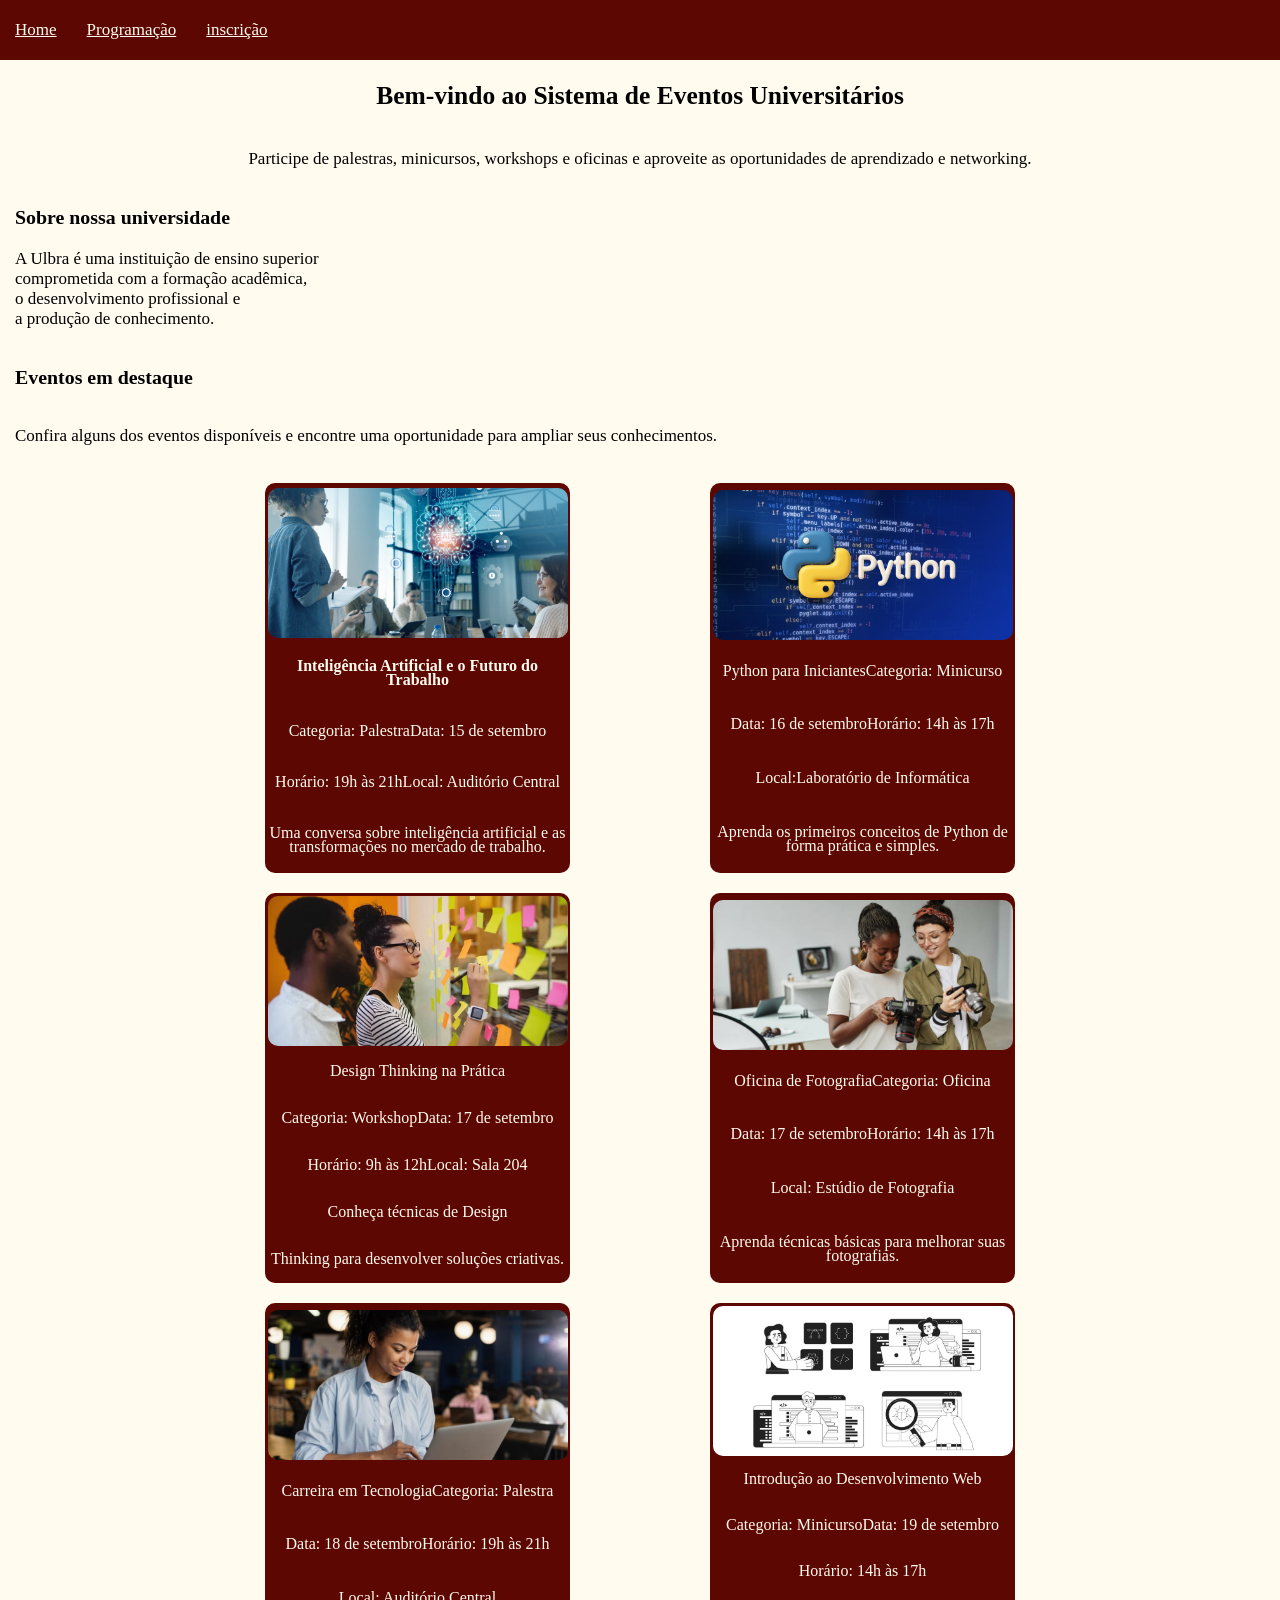
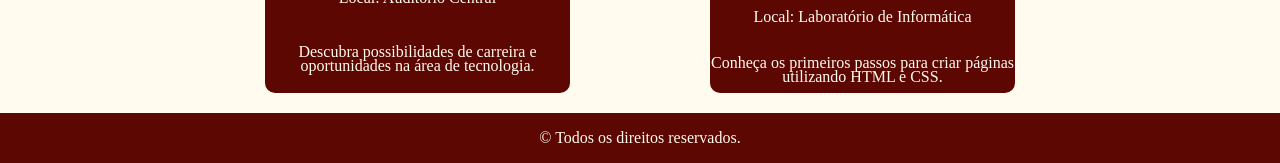
<file: index.html>
<!DOCTYPE html>
<html lang="pt-br">
<head>
    <meta charset="UTF-8">
    <meta name="viewport" content="width=device-width, initial-scale=1.0">
    <title>Sistema de Eventos Universitários</title>
    <link rel="stylesheet" href="HOME-style.css">
</head>
<body>
    <nav>
        <a href="HOME-index.html">Home</a>
        <a href="programacao-index.html">Programação</a>
        <a href="inscricao-index.html">inscrição</a>
    </nav>

    <header>
        <h2>Bem-vindo ao Sistema de Eventos Universitários</h2>
        <p>Participe de palestras, minicursos, workshops e oficinas e aproveite as oportunidades de aprendizado e networking.</p>
    </header>

    <section>
        <div class="parte1">
            <div class="texto1">
                <h3>Sobre nossa universidade</h3>
                <p>A Ulbra é uma instituição de ensino superior <br> comprometida com a formação acadêmica, <br> o desenvolvimento profissional e <br>a produção de conhecimento.</p>
            </div>                
        </div>


        <div class="parte2">
            <h3>Eventos em destaque</h3>
            <p>Confira alguns dos eventos disponíveis e encontre uma oportunidade para ampliar seus conhecimentos.</p>
        </div>
        <div class="eventos">
            <div class="evento">
                <img src="imagens/palestra.png" alt="">
                <p> <b>Inteligência Artificial e o Futuro do Trabalho</b></p>
                <p>Categoria: Palestra</p>
                <p>Data: 15 de setembro</p>
                <p>Horário: 19h às 21h</p>
                <p>Local: Auditório Central</p>
                <p>Uma conversa sobre inteligência artificial e as transformações no mercado de trabalho.</p>
            </div>
            <div class="evento">
                <img src="imagens/minicurso.png" alt="">
                <p>Python para Iniciantes</p>
                <p>Categoria: Minicurso</p>
                <p>Data: 16 de setembro</p>
                <p>Horário: 14h às 17h</p>
                <p>Local:Laboratório de Informática</p> 
                <p>Aprenda os primeiros conceitos de Python de forma prática e simples.</p>
            </div>

            <div class="evento">
                <img src="imagens/Workshop.png" alt="">
                <p>Design Thinking na Prática</p>
                <p>Categoria: Workshop</p>
                <p>Data: 17 de setembro</p>
                <p>Horário: 9h às 12h</p>
                <p>Local: Sala 204</p>
                <p>Conheça técnicas de Design </p>
                <p>Thinking para desenvolver soluções criativas.</p>
            </div>

            <div class="evento">
                <img src="imagens/Oficina.png" alt="">
                <p>Oficina de Fotografia</p>
                <p>Categoria: Oficina</p>
                <p>Data: 17 de setembro</p>
                <p>Horário: 14h às 17h</p>
                <p>Local: Estúdio de Fotografia</p>
                <p>Aprenda técnicas básicas para melhorar suas fotografias.</p>
            </div>

            <div class="evento">
                <img src="imagens/Palestra2.png" alt="">
                <p>Carreira em Tecnologia</p> 
                <p>Categoria: Palestra</p>
                <p>Data: 18 de setembro</p>
                <p>Horário: 19h às 21h</p>
                <p>Local: Auditório Central</p>
                <p>Descubra possibilidades de carreira e oportunidades na área de tecnologia.</p>
            </div>

            <div class="evento">
                <img src="imagens/Minicurso2.png" alt="">
                <p>Introdução ao Desenvolvimento Web</p>
                <p>Categoria: Minicurso</p>
                <p>Data: 19 de setembro</p>
                <p>Horário: 14h às 17h</p>
                <p>Local: Laboratório de Informática</p>
                <p>Conheça os primeiros passos para criar páginas utilizando HTML e CSS.</p>
            </div>
        </div>
    </section>

    <footer>
        <p>&copy; Todos os direitos reservados.</p>
    </footer>
</body>
</html>
</file>
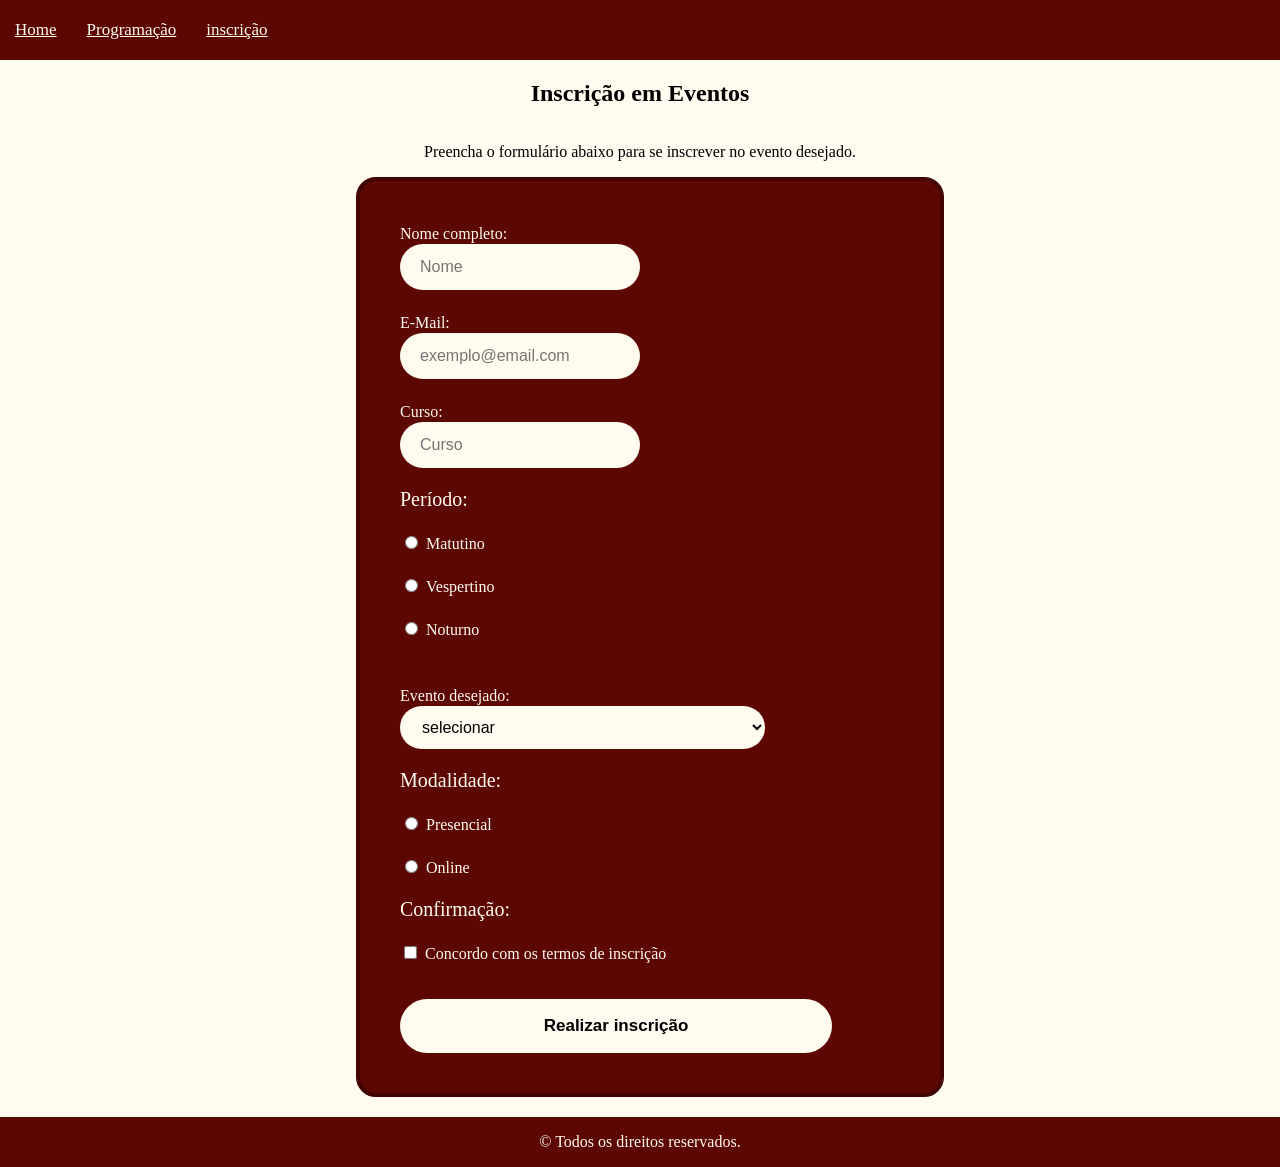
<file: index2.html>
<!DOCTYPE html>
<html lang="pt-br">
<head>
    <meta charset="UTF-8">
    <meta name="viewport" content="width=device-width, initial-scale=1.0">
    <title>inscrição</title>
    <link rel="stylesheet" href="INSCRICAO-style.css">
</head>
<body>

    <nav>
        <a href="HOME-index.html">Home</a>
        <a href="programacao-index.html">Programação</a>
        <a href="inscricao-index.html">inscrição</a>
    </nav>

    <header>
        <h2>Inscrição em Eventos</h2>
        <p>Preencha o formulário abaixo para se inscrever no evento desejado.</p>
    </header>

    <section>
        <form>
            <div class="form">
                <div class="container">
                    <div class="grupo">
                        <label for="nome">Nome completo: <br></label>
                        <input type="text" id="nome" name="nome" placeholder= "Nome">
                    </div>
                    
                    <div class="grupo">
                        <label for="email">E-Mail: <br></label>
                        <input type="text" id="email" name="email" placeholder="exemplo@email.com">
                    </div>
                    <div class="grupo">
                        <label for="">Curso: <br></label>
                        <input type="curso" id="curso" name="curso" placeholder="Curso">
                    </div>
                    
                    <p>Período:</p>
                    <div class="grupo">
                        <input type="radio" id="matutino" name="matutino" value="matutino">
                        <label for="matutino">Matutino</label>
                    </div>
                    <div class="grupo">
                        <input type="radio" id="vespertino" name="vespertino" value="vespertino">
                        <label for="vespertino">Vespertino</label>
                    </div>
                    <div class="grupo">
                        <input type="radio" id="noturno" name="noturno" value="noturno">
                        <label for="noturno">Noturno</label>
                    </div>
                    <br>
                    <div class="grupo">
                        <label for="evento">Evento desejado: <br></label>

                        <select name="evento" id="evento">
                            <option value="selecionar">selecionar</option>

                            <option value="Inteligência">Inteligência Artificial e o Futuro do Trabalho</option>

                            <option value="python">Python para Iniciantes</option>

                            <option value="fotografia">Oficina de Fotografia</option>

                            <option value="design">Design Thinking na Prática</option>

                            <option value="tecnologia">Carreira em Tecnologia</option>

                            <option value="desenvolvimento">Introdução ao Desenvolvimento Web</option>
                    </select>
                    </div>

                    <p>Modalidade:</p>
                    <div class="grupo">
                        <input type="radio" id="presencial" name="presencial">
                        <label for="presencial">Presencial</label>
                    </div>
                    <div class="grupo">
                        <input type="radio" id="online" name="online">
                        <label for="online">Online</label>
                    </div>

                    <p>Confirmação:</p>
                    <div class="grupo">
                        <input type="checkbox" id="concordo" name="concordo">
                        <label for="concordo">Concordo com os termos de inscrição</label>
                    </div>

                    <div class="enviar">
                        <button type="submit">Realizar inscrição</button>
                    </div>
                </div>
            </div>
        </form>
    </section>

    <footer>
        <p>&copy; Todos os direitos reservados.</p>
    </footer>
</body>
</html>
</file>
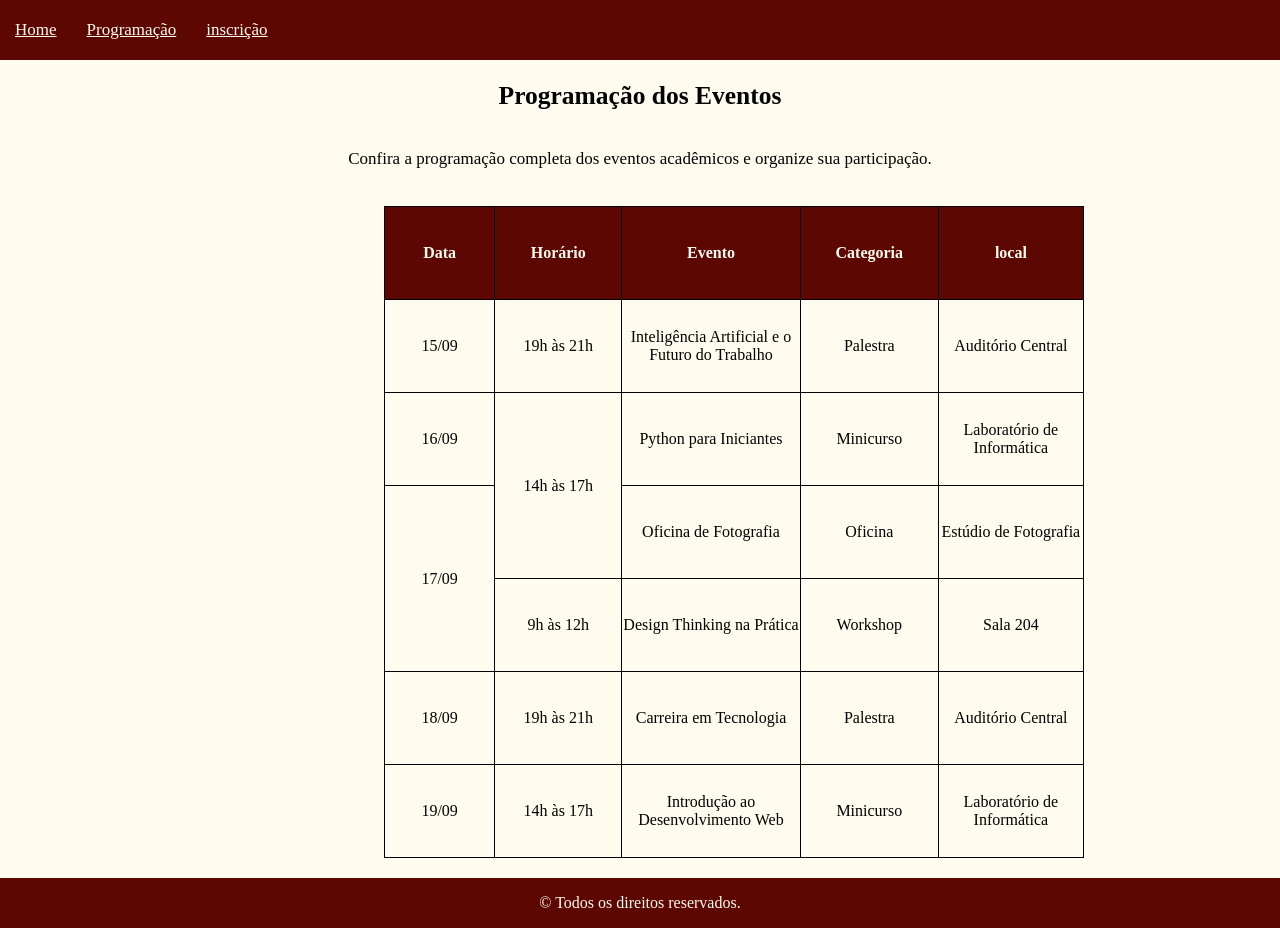
<file: index3.html>
<!DOCTYPE html>
<html lang="pt-br">
<head>
    <meta charset="UTF-8">
    <meta name="viewport" content="width=device-width, initial-scale=1.0">
    <title>Programação dos Eventos</title>
    <link rel="stylesheet" href="PROGRAMACAO-STYLE.CSS">
</head>
<body>
    <nav>
        <a href="HOME-index.html">Home</a>
        <a href="programacao-index.html">Programação</a>
        <a href="inscricao-index.html">inscrição</a>
    </nav>

    <header>
        <h2>Programação dos Eventos</h2>
        <p>Confira a programação completa dos eventos acadêmicos e organize sua participação.</p>
    </header>

    <section>
        <table>
            <thead>
                <tr>
                    <th>Data</th>
                    <th>Horário</th>
                    <th>Evento</th>
                    <th>Categoria</th>
                    <th>local</th>
                </tr>
            </thead>

            <tbody>
                <tr>
                    <td>15/09</td>
                    <td>19h às 21h</td>
                    <td>Inteligência Artificial e o Futuro do Trabalho</td>
                    <td>Palestra</td>
                    <td>Auditório Central</td>
                </tr>
                <tr>
                    <td>16/09</td>
                    <td rowspan="2">14h às 17h</td>
                    <td>Python para Iniciantes</td>
                    <td>Minicurso</td>
                    <td>Laboratório de Informática</td>
                </tr>            
                <tr>
                    <td rowspan="2">17/09</td>
                    <td>Oficina de Fotografia</td>
                    <td>Oficina</td>
                    <td>Estúdio de Fotografia</td>
                </tr>
                <tr>
                    <td>9h às 12h</td>
                    <td>Design Thinking na Prática</td>
                    <td>Workshop</td>
                    <td>Sala 204</td>
                </tr>

                <tr>
                    <td>18/09</td>
                    <td>19h às 21h</td>
                    <td>Carreira em Tecnologia</td>
                    <td>Palestra</td>
                    <td>Auditório Central</td>
                </tr>
                <tr>
                    <td>19/09</td>
                    <td>14h às 17h</td>
                    <td>Introdução ao Desenvolvimento Web</td>
                    <td>Minicurso</td>
                    <td>Laboratório de Informática</td>
                </tr>
            </tbody>
        </table>
    </section>

    <footer>
        <p>&copy; Todos os direitos reservados.</p>
    </footer>
</body>
</html>
</file>
<file: HOME-style.css>
body {
    margin: 0;
    background-color: #fffbef;
}

nav {
    background-color: #5d0703;
    width: 100%;
    height: 60px;
    display: flex;
    align-items: center;
}

nav a {
    margin: 15px;
    color: black;
    font-size: 17px;
    color: #fffbef;
}

header {
    display: flex;
    flex-direction: column;
    text-align: center;
    font-size: 17px;
    color: black;
}

.parte1 {
    display: flex;
    flex-direction: column;
    
}

.texto1 {
    margin-left: 15px;
    font-size: 17px;
}

.parte2 {
    display: flex;
    flex-direction: column;
    margin-left: 15px;
    font-size: 17px;
}

.eventos {
    display: flex;
    flex-wrap: wrap;
    justify-content: center;
}

.evento {
    background-color: #5d0703;
    color: #fffbef;
    width: 305px;
    height: 390px;
    border-radius: 10px;
    flex-wrap: wrap;
    margin-left: 10px;
    margin-inline: 70px;
    margin-top: 20px;
    line-height: 14px;
    text-align: center;
    display: flex;
    align-items: center;
    justify-content: center;
}

img {
    width: 300px;
    border-radius: 10px;
    margin-top: 3px;
}

footer{
    background-color: #5d0703;
    color: #fffbef;
    width: 100%;
    display: flex;
    flex-direction: row;
    align-items: center;
    text-align: center;
    justify-content: center;
    margin-top: 20px;
}

@media screen and (max-width: 600px) {
    body {
        flex-direction: column;
    }
}
</file>
<file: INSCRICAO-style.css>
body {
    margin: 0;
    background-color: #fffbef;
}

nav {
    background-color: #5d0703;
    width: 100%;
    height: 60px;
    display: flex;
    align-items: center;
}

nav a {
    margin: 15px;
    color: black;
    font-size: 17px;
    color: #fffbef;
}

header {
    display: flex;
    align-items: center;
    flex-direction: column;
}

.form {
    display: flex;
    justify-content: center;
}

.container {
    width: 500px; 
    background-color: #5d0703; 
    border: 4px solid #420401; 
    padding: 40px; 
    text-align: left; 
    border-radius: 20px;
    font-size: 20px;
    margin-left: 20px;
    color: #fffbef;
}


input {
    border-radius: 10px;   
}

.grupo {
    text-align: left; 
    margin-bottom: 20px;
}

.grupo label { 
    font-size: 1rem;
    margin-bottom: 10px; 
}

.grupo input {
    padding: 14px 20px; 
    background-color: #fffbef; 
    border: none; 
    border-radius: 50px; 
    font-size: 1rem;
    color: #000;
}

select {
    padding: 12px 18px;
    border-radius: 50px;
    background-color: #fffbef;
    font-size: 1rem;
    border: none;
}

.enviar {
    width: 400px;
    padding: 16px; 
    display: flex;
    justify-content: center;
    background-color: #fffbef;
    color: black
    border: none;
    border-radius: 110px;  
    margin-top: 35px; 
}

button {
    border: none;
    background-color: #fffbef;
    font-size: 17px;
    font-weight: bold;
}

footer{
    background-color: #5d0703;
    color: #fffbef;
    width: 100%;
    display: flex;
    flex-direction: row;
    align-items: center;
    text-align: center;
    justify-content: center;
    margin-top: 20px;
}

@media screen and (max-width: 600px) {
    body {
        flex-direction: column;
    }
}
</file>
<file: PROGRAMACAO-STYLE.CSS>
body {
    margin: 0;
    background-color: #fffbef;
}

nav {
    background-color: #5d0703 ;
    width: 100%;
    height: 60px;
    display: flex;
    align-items: center;
}

nav a {
    margin: 15px;
    color: black;
    font-size: 17px;
    color: #fffbef;
}

header {
    background-color: #;
    display: flex;
    flex-direction: column;
    text-align: center;
    font-size: 17px;
}

table, th, td {
    border: 1px solid black;
    border-collapse: collapse;
    width: 700px;
    height: 90px;
    margin: 20px;

}

table {
    margin-left: 30%;
}
th {
    background-color: #5d0703;
    color: #fffbef;
}
td {
    text-align: center;
}

footer{
    background-color: #5d0703;
    color: #fffbef;
    width: 100%;
    display: flex;
    flex-direction: row;
    align-items: center;
    text-align: center;
    justify-content: center;
    margin-top: 20px;
}

@media screen and (max-width: 600px) {
    body {
        flex-direction: column;
    }
}
</file>
